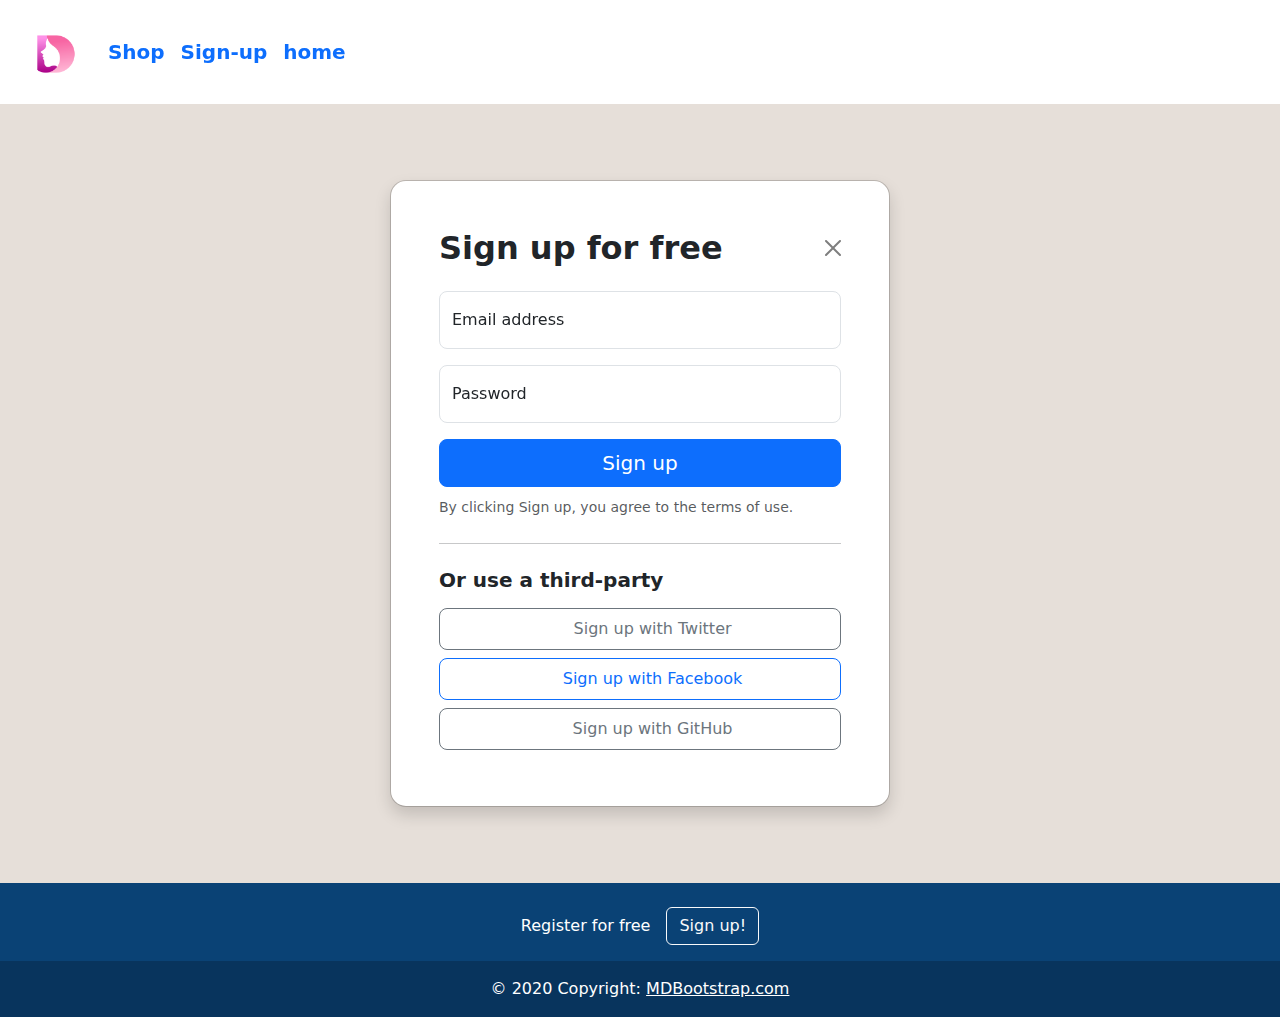
<file: ContectUS.html>
<!DOCTYPE html>
<html lang="en">
  <head>
    <meta charset="UTF-8" />
    <meta name="viewport" content="width=device-width, initial-scale=1.0" />
    <link rel="stylesheet" href="./Index.css" />
    <link
      rel="stylesheet"
      href="./boot/bootstrap-5.3.3-dist/css/bootstrap.css"
    />
    <link
      rel="stylesheet"
      href="./boot/bootstrap-5.3.3-dist/css/bootstrap.min.css"
    />
    <title>Document</title>
  </head>
  <body>
    <nav
      class="navbar navbar-expand-lg bg-transparent position-sticky top-0 z-1"
    >
      <div class="container-fluid">
        <button
          class="navbar-toggler"
          type="button"
          data-bs-toggle="collapse"
          data-bs-target="#navbarNav"
          aria-controls="navbarNav"
          aria-expanded="false"
          aria-label="Toggle navigation"
        >
          <span class="navbar-toggler-icon"></span>
        </button>
        <div class="collapse navbar-collapse fs-5" id="navbarNav">
          <img
            width="7%"
            src="imges/—Pngtree—makeup logo letter d with_6851655.png"
            alt=""
          />
          <ul class="navbar-nav">
            <li class="nav-item">
              <a
                class="nav-link active fw-bold text-primary"
                aria-current="page"
                href="./Shop.html"
                >Shop</a
              >
            </li>
            <li class="nav-item">
              <a class="fw-bold nav-link text-primary" href="./ContectUS.html"
                >Sign-up</a
              >
            </li>
            <li class="nav-item">
              <a class="fw-bold nav-link text-primary" href="./index.html"
                >home</a
              >
            </li>
          </ul>
        </div>
      </div>
    </nav>
    <!--  -->
    <div
      class="modal modal-sheet position-static d-block backgroundcolor p-4 py-md-5"
      role="dialog"
      id="modalSignin"
    >
      <div class="modal-dialog" role="document">
        <div class="modal-content rounded-4 shadow">
          <div class="modal-header p-5 pb-4 border-bottom-0">
            <h1 class="fw-bold mb-0 fs-2">Sign up for free</h1>
            <button
              type="button"
              class="btn-close"
              data-bs-dismiss="modal"
              aria-label="Close"
            ></button>
          </div>

          <div class="modal-body p-5 pt-0">
            <form class="">
              <div class="form-floating mb-3">
                <input
                  type="email"
                  class="form-control rounded-3"
                  id="floatingInput"
                  placeholder="name@example.com"
                />
                <label for="floatingInput">Email address</label>
              </div>
              <div class="form-floating mb-3">
                <input
                  type="password"
                  class="form-control rounded-3"
                  id="floatingPassword"
                  placeholder="Password"
                />
                <label for="floatingPassword">Password</label>
              </div>
              <button
                class="w-100 mb-2 btn btn-lg rounded-3 btn-primary"
                type="submit"
              >
                Sign up
              </button>
              <small class="text-body-secondary"
                >By clicking Sign up, you agree to the terms of use.</small
              >
              <hr class="my-4" />
              <h2 class="fs-5 fw-bold mb-3">Or use a third-party</h2>
              <button
                class="w-100 py-2 mb-2 btn btn-outline-secondary rounded-3"
                type="submit"
              >
                <svg class="bi me-1" width="16" height="16">
                  <use xlink:href="#twitter"></use>
                </svg>
                Sign up with Twitter
              </button>
              <button
                class="w-100 py-2 mb-2 btn btn-outline-primary rounded-3"
                type="submit"
              >
                <svg class="bi me-1" width="16" height="16">
                  <use xlink:href="#facebook"></use>
                </svg>
                Sign up with Facebook
              </button>
              <button
                class="w-100 py-2 mb-2 btn btn-outline-secondary rounded-3"
                type="submit"
              >
                <svg class="bi me-1" width="16" height="16">
                  <use xlink:href="#github"></use>
                </svg>
                Sign up with GitHub
              </button>
            </form>
          </div>
        </div>
      </div>
    </div>
    <footer class="text-center text-white" style="background-color: #0a4275">
      <!-- Grid container -->
      <div class="container p-4 pb-0">
        <!-- Section: CTA -->
        <section class="">
          <p class="d-flex justify-content-center align-items-center">
            <span class="me-3">Register for free</span>
            <button
              data-mdb-ripple-init
              type="button"
              class="btn btn-outline-light btn-rounded"
            >
              Sign up!
            </button>
          </p>
        </section>
      </div>

      <div class="text-center p-3" style="background-color: rgba(0, 0, 0, 0.2)">
        © 2020 Copyright:
        <a class="text-white" href="https://mdbootstrap.com/"
          >MDBootstrap.com</a
        >
      </div>
      <!-- Copyright -->
    </footer>
    <script src="./boot/bootstrap-5.3.3-dist/js/bootstrap.bundle.min.js"></script>
  </body>
</html>
</file>
<file: Index.css>
body {
  overflow-x: hidden;
}

.hero-slider__slide-video {
  height: 100%;
  left: 50%;
  position: absolute;
  top: 50%;
  transform: translate(-50%, -50%);
  width: 100%;
}
.dirst {
  color: black;
  font-weight: 500;
  height: 3em;
  padding: 1em;
}
.backgroundcolor {
  /* background-color: antiquewhite; */
  height: 20%;
  background-color: #e6dfd9;
}
#f {
  font-family: "Playfair Display", serif;
}
#c {
  color: #c55e5e;
}
#card {
  width: 20%;
}
.backgroundshop {
  background-color: #5bc9e8;
}
.shop {
  display: flex;
  justify-content: space-between;
  flex-wrap: wrap;
}
#card {
  background-color: lightgrey;
}
#bodycard {
  display: flex;
  flex-direction: column;
  justify-content: flex-end;
}
video {
  width: 50%;
}
.imgee {
  background-size: cover;

  background-image: url("https://img.freepik.com/free-photo/composition-beauty-products-with-copy-space_23-2148574344.jpg?t=st=1715565338~exp=1715565938~hmac=7205e3ba9b659fd70631915c28687d549c61308b5a9ad3a70c790336ae99a87b");
}
.fontsize {
  font-size: 6em;
}

/* نوع خط */
.festive-regular {
  font-family: "Festive", cursive;
  font-weight: 400;
  font-style: normal;
}
/* نوع خط */
.meow-script-regular {
  font-family: "Meow Script", cursive;
  font-weight: 400;
  font-style: normal;
}

@media (min-width: 300px) and (max-width: 800.98px) {
  .fontsize {
    font-size: 2em;
  }
  video {
    width: 100%;
  }
}
</file>
